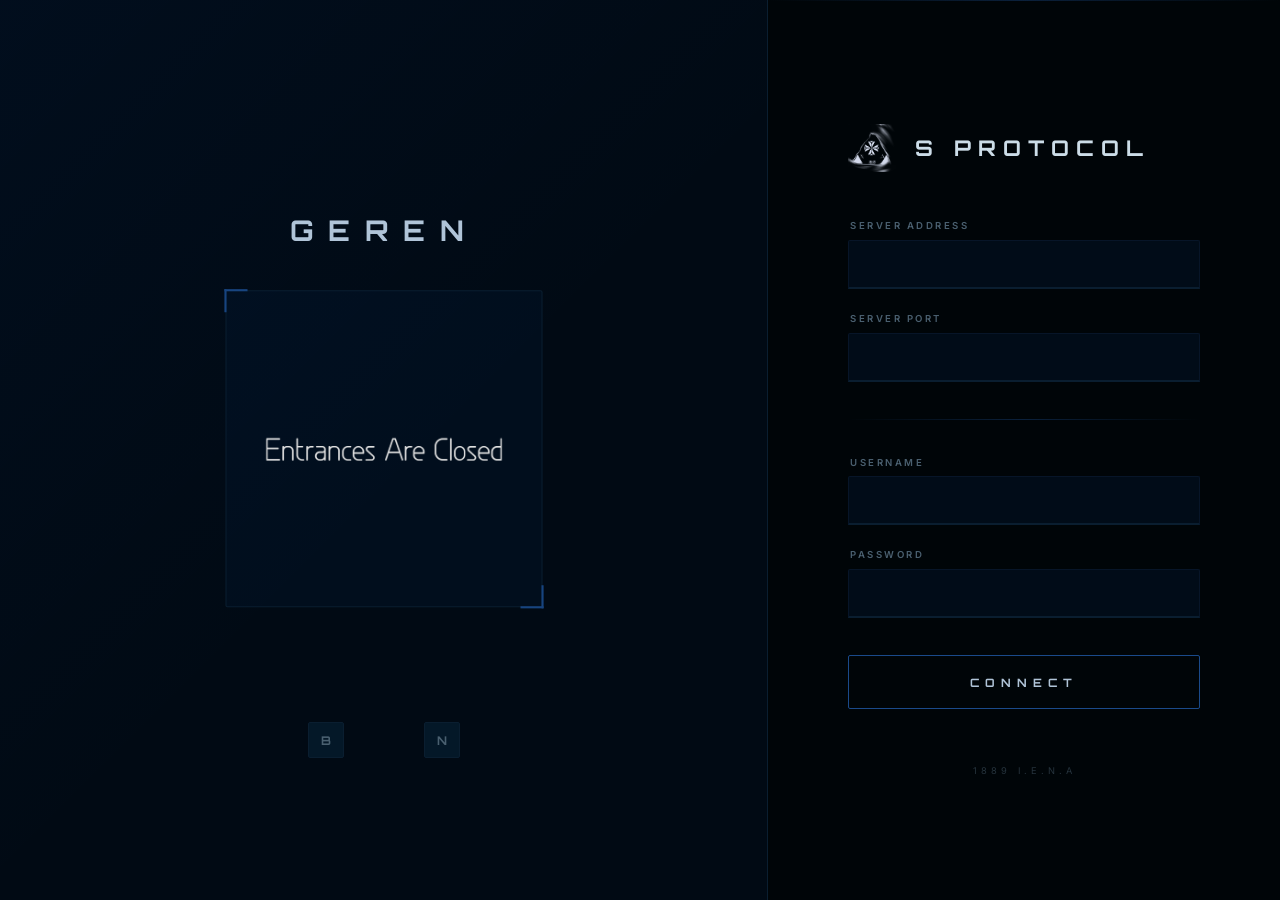
<file: docs/index.html>
<!-- v4.0.0 ✠ -->




<!DOCTYPE html>




<html lang="en">




<head>

    <meta charset="UTF-8">

    <meta name="viewport" content="width=device-width, initial-scale=1.0">

    <link rel="preconnect" href="https://fonts.googleapis.com">

    <link
        href="https://fonts.googleapis.com/css2?family=Orbitron:wght@400;700&family=Inter:wght@400;500;600&display=swap"
        rel="stylesheet">
    <link rel="icon" type="image/png" href="Assets/Symbols/Symbol_1.png">

    <title>1889 I.E.N.A SP Login</title>

    <link rel="stylesheet" href="Login_Style.css">

</head>




<body>

    <div class="Main_Wrapper">

        <section class="Service_Side">

            <div class="Carousel_Container">

                <div class="Card_Slider" id="CardSlider">


                    <div class="Service_Card Active" data-index="0">
                        <h2 class="Card_Title">GEREN</h2>
                        <div class="QR_Frame">
                            <img src="Assets/QR/Geren_QR.png" alt="GEREN QR" class="QR_Image">
                        </div>
                    </div>


                    <div class="Service_Card" data-index="1">
                        <h2 class="Card_Title">ERSIV</h2>
                        <div class="QR_Frame">
                            <img src="Assets/QR/Ersiv_QR.png" alt="ERSIV QR" class="QR_Image">
                        </div>
                    </div>


                    <div class="Service_Card" data-index="2">
                        <h2 class="Card_Title">YETZEN</h2>
                        <div class="QR_Frame">
                            <img src="Assets/QR/Yetzen_QR.png" alt="YETZEN QR" class="QR_Image">
                        </div>
                    </div>


                    <div class="Service_Card" data-index="3">
                        <h2 class="Card_Title">HIGH</h2>
                        <div class="QR_Frame">
                            <img src="Assets/QR/High_QR.png" alt="HIGH QR" class="QR_Image">
                        </div>
                    </div>

                </div>


                <div class="Slider_Controls">
                    <button class="Nav_Btn" id="PrevBtn">B</button>
                    <div class="Nav_Dots" id="NavDots"></div>
                    <button class="Nav_Btn" id="NextBtn">N</button>
                </div>

            </div>

        </section>


        <section class="Login_Side">

            <main class="Login_Container">


                <div class="Logo_Section">
                    <img src="Assets/Symbols/Symbol_1.png" alt="1889 Logo" class="Malta_Symbol">
                    <h1 class="Login_Title">S PROTOCOL</h1>
                </div>


                <form class="Login_Form" id="LoginForm">


                    <div class="Input_Group">
                        <label class="Input_Label">SERVER ADDRESS</label>
                        <input type="text" class="Login_Input" spellcheck="false" autocomplete="off" id="server_host">
                    </div>


                    <div class="Input_Group">
                        <label class="Input_Label">SERVER PORT</label>
                        <input type="text" class="Login_Input" spellcheck="false" autocomplete="off" id="server_port">
                    </div>


                    <div class="Separator"></div>


                    <div class="Input_Group">
                        <label class="Input_Label">USERNAME</label>
                        <input type="text" class="Login_Input" spellcheck="false" autocomplete="off" id="username">
                    </div>


                    <div class="Input_Group">
                        <label class="Input_Label">PASSWORD</label>
                        <input type="password" class="Login_Input" id="password">
                    </div>


                    <button type="submit" class="Login_Button">CONNECT</button>


                </form>


                <div class="Footer_Info">
                    1889 I.E.N.A
                </div>


            </main>

        </section>

    </div>


    <script src="Login_Script.js"></script>


</body>

</html>
</file>
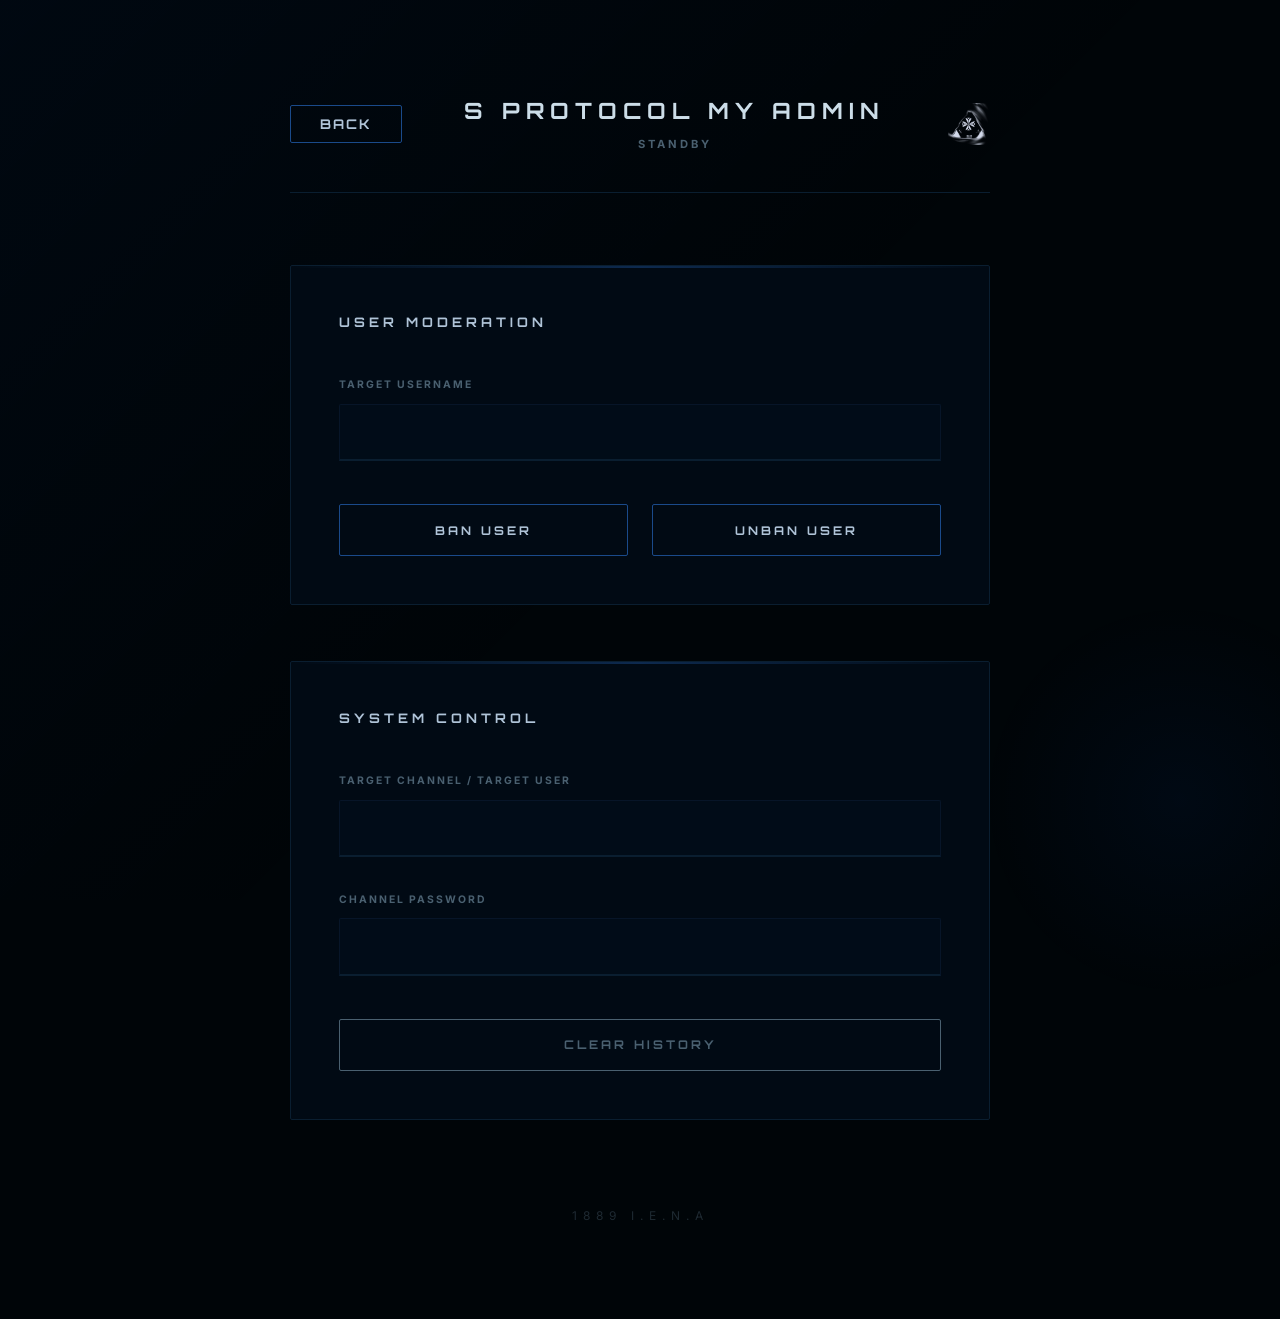
<file: docs/Web-Admin/Admin.html>
<!-- v4.0.0 ✠ -->




<!DOCTYPE html>




<html lang="en">




<head>

    <meta charset="UTF-8">

    <meta name="viewport" content="width=device-width, initial-scale=1.0">

    <link rel="preconnect" href="https://fonts.googleapis.com">
    <link href="https://fonts.googleapis.com/css2?family=Orbitron:wght@400;700&family=Inter:wght@400;500;600&display=swap" rel="stylesheet">

    <link rel="icon" type="image/png" href="../Assets/Symbols/Symbol_1.png">

    <title>1889 I.E.N.A SP Admin</title>

    <link rel="stylesheet" href="Admin_Style.css">

</head>




<body>

    <div class="Admin_Layout">


        <header class="Admin_Header">

            <button class="Back_Btn" onclick="location.href='../Web-Redirect/Redirect.html'">BACK</button>

            <div class="Header_Center" id="Header_Center_Block">
                <h2 class="Page_Title">S PROTOCOL MY ADMIN</h2>
                <span class="Admin_Count" id="Status_Display">STANDBY</span>
            </div>

            <img src="../Assets/Symbols/Symbol_1.png" alt="Logo" class="Admin_Logo">

        </header>


        <main class="Admin_Dossier" id="Admin_Dossier_Block">

            <section class="Admin_Entry">


                <div class="Entry_Label">USER MODERATION</div>


                <div class="Entry_Control">

                    <div class="Input_Block">
                        <label class="Control_Label">TARGET USERNAME</label>
                        <input type="text" id="Ban_Username" class="Admin_Input" spellcheck="false">
                    </div>

                    <div class="Action_Row">
                        <button class="Control_Btn ban" onclick="Action('Ban')">BAN USER</button>
                        <button class="Control_Btn unban" onclick="Action('UnBan')">UNBAN USER</button>
                    </div>

                </div>


            </section>


            <section class="Admin_Entry">


                <div class="Entry_Label">SYSTEM CONTROL</div>


                <div class="Entry_Control">


                    <div class="Input_Block">
                        <label class="Control_Label">TARGET CHANNEL / TARGET USER</label>
                        <input type="text" id="Clear_Target" class="Admin_Input" spellcheck="false">
                    </div>


                    <div class="Input_Block">
                        <label class="Control_Label">CHANNEL PASSWORD</label>
                        <input type="password" id="Clear_Password" class="Admin_Input" spellcheck="false">
                    </div>


                    <div class="Action_Row">
                        <button class="Control_Btn clear" onclick="Action('Clear')">CLEAR HISTORY</button>
                    </div>


                </div>


            </section>


        </main>


        <footer class="Admin_Footer" id="Admin_Footer_Block">
            1889 I.E.N.A
        </footer>


    </div>


    <script src="Admin_Script.js"></script>


</body>

</html>
</file>
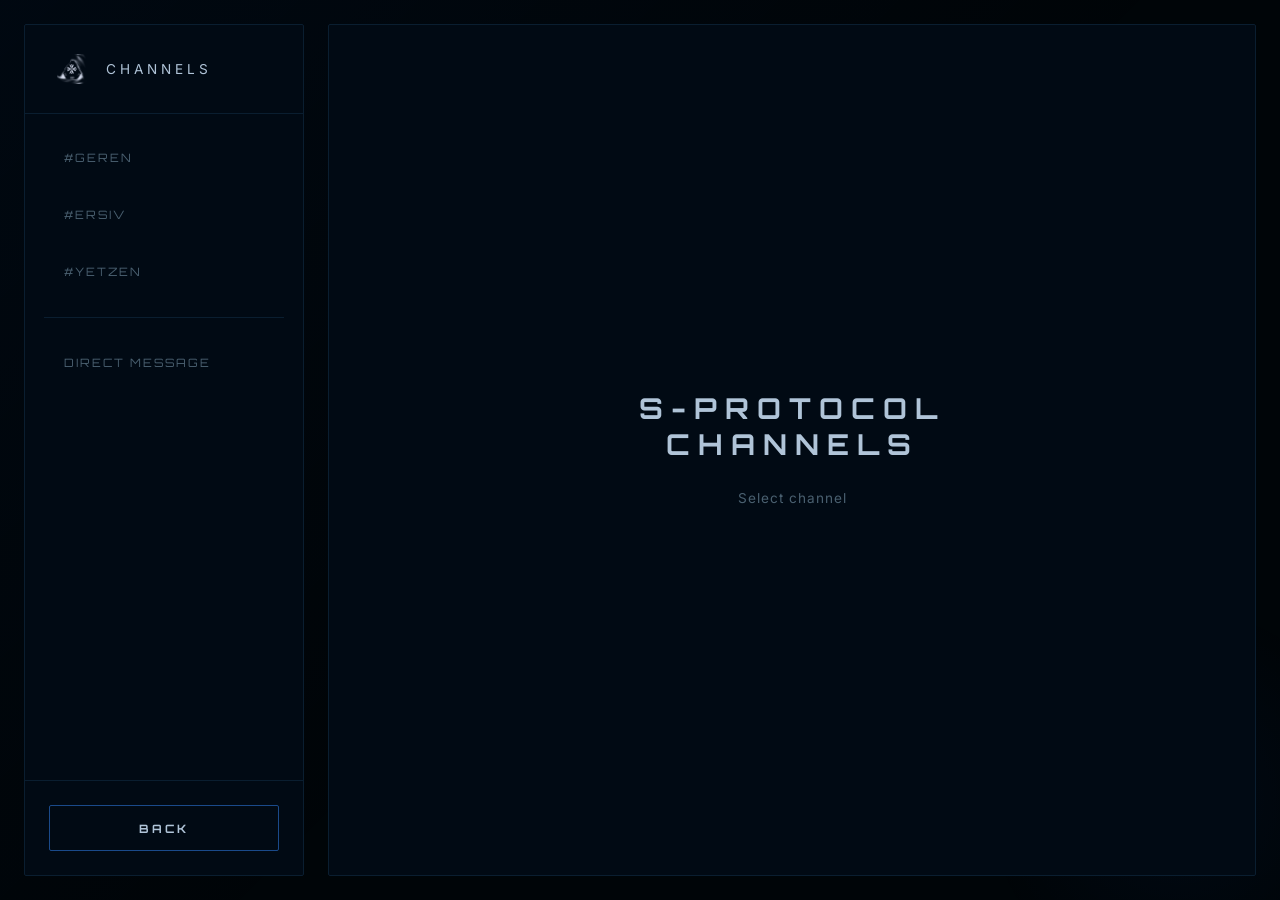
<file: docs/Web-Chat/Chat.html>
<!-- v4.0.0 ✠ -->




<!DOCTYPE html>




<html lang="en">




<head>

    <meta charset="UTF-8">

    <meta name="viewport" content="width=device-width, initial-scale=1.0">

    <link rel="preconnect" href="https://fonts.googleapis.com">
    <link href="https://fonts.googleapis.com/css2?family=Orbitron:wght@400;700&family=Inter:wght@400;500;600&display=swap" rel="stylesheet">

    <link rel="icon" type="image/png" href="../Assets/Symbols/Symbol_1.png">

    <title>1889 I.E.N.A SP Channels</title>

    <link rel="stylesheet" href="Chat_Style.css">

</head>




<body>


    <div class="Chat_App_Wrapper">

        <div class="Chat_Layout">

            <aside class="Sidebar">


                <div class="Sidebar_Header">
                    <img src="../Assets/Symbols/Symbol_1.png" alt="Logo" class="Mini_Logo">
                    <span>CHANNELS</span>
                </div>


                <nav class="Channel_List" id="Channel_List_Block">
                    <button class="Channel_Btn" onclick="Select_Target('#GEREN')">#GEREN</button>
                    <button class="Channel_Btn" onclick="Select_Target('#ERSIV')">#ERSIV</button>
                    <button class="Channel_Btn" onclick="Select_Target('#YETZEN')">#YETZEN</button>
                    <div class="Separator"></div>
                    <button class="Channel_Btn" onclick="Open_DM_Panel()">DIRECT MESSAGE</button>
                </nav>


                <div class="Sidebar_Footer">
                    <button class="Return_Btn" onclick="location.href='../Web-Redirect/Redirect.html'">BACK</button>
                </div>


            </aside>

            <main class="Chat_Window" id="Chat_Window_Block">


                <div id="Welcome_Stage" class="Stage_Panel">
                    <div class="Status_Display">
                        <h2 class="Status_Title">S-PROTOCOL CHANNELS</h2>
                        <p class="Status_Text">Select channel</p>
                    </div>
                </div>


                <div id="Auth_Panel" class="Stage_Panel Auth_Stage" style="display: none;">
                    <span class="Auth_Label">SECURITY VERIFICATION</span>
                    <p id="Auth_Channel_Name" class="Auth_Target">#CHANNEL</p>
                    <div class="Auth_Input_Field">
                        <input type="password" id="Channel_Password_Field" placeholder="PASSWORD" onkeydown="Handle_Auth_Key(event)">
                        <button class="Verify_Btn" onclick="Confirm_Password()">VERIFY</button>
                    </div>
                    <p class="Auth_Note">Unauthorized access is strictly traced and logged</p>
                </div>


                <div id="DM_Panel" class="Stage_Panel Auth_Stage" style="display: none;">
                    <span class="Auth_Label">DIRECT MESSAGE</span>
                    <p class="Auth_Target" style="font-size: 1rem; letter-spacing: 2px;">ENTER TARGET</p>
                    <div class="Auth_Input_Field">
                        <input type="text" id="DM_UID_Field" placeholder="@username" onkeydown="Handle_DM_Key(event)">
                        <button class="Verify_Btn" onclick="Confirm_DM()">CONNECT</button>
                    </div>
                    <button class="Cancel_Link" onclick="Cancel_To_Welcome()">CANCEL</button>
                </div>


                <header class="Chat_Header" id="Chat_Header" style="display: none;">
                    <div class="Target_Info">
                        <span class="Target_Prefix">TARGET</span>
                        <span id="Current_Target_Display"></span>
                        <span class="Status_Dot"></span>
                    </div>
                    <div class="Chat_Controls">
                        <button class="Control_Btn" id="Auto_Scroll_Btn" onclick="Toggle_Auto_Scroll()">AUTO SCROLL: ON</button>
                    </div>
                </header>


                <div class="Messages_Area" id="Messages_Area" style="display: none;"></div>


                <footer class="Input_Area" id="Input_Area" style="display: none;">
                    <form id="Message_Form" autocomplete="off">
                        <input type="text" id="Message_Input" placeholder="Enter message" spellcheck="false">
                        <button type="submit" class="Send_Btn">SEND</button>
                    </form>
                </footer>


            </main>


        </div>

        
    </div>


    <script src="Chat_Script.js"></script>


</body>

</html>
</file>
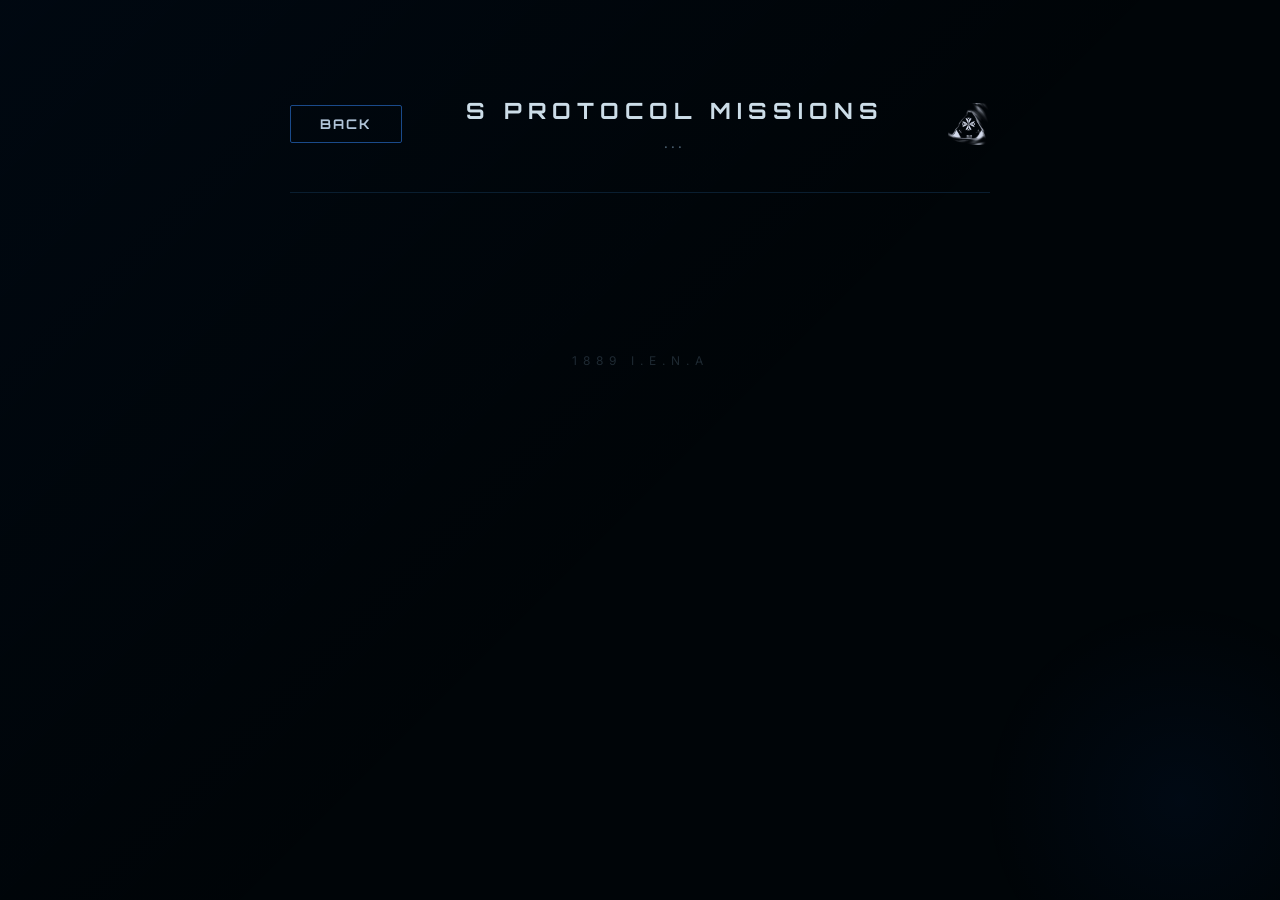
<file: docs/Web-Missions/Missions.html>
<!-- v4.0.0 ✠ -->




<!DOCTYPE html>




<html lang="en">




<head>

    <meta charset="UTF-8">

    <meta name="viewport" content="width=device-width, initial-scale=1.0">

    <link rel="preconnect" href="https://fonts.googleapis.com">
    <link href="https://fonts.googleapis.com/css2?family=Orbitron:wght@400;700&family=Inter:wght@400;500;600&display=swap" rel="stylesheet">

    <link rel="icon" type="image/png" href="../Assets/Symbols/Symbol_1.png">

    <title>1889 I.E.N.A SP Missions</title>

    <link rel="stylesheet" href="Missions_Style.css">

</head>




<body>

    <div class="Mission_Layout">


        <header class="Mission_Header">
            <button class="Back_Btn" onclick="location.href='../Web-Redirect/Redirect.html'">BACK</button>
            <div class="Header_Center" id="Header_Center_Block">
                <h2 class="Page_Title">S PROTOCOL MISSIONS</h2>
                <span class="Mission_Count" id="Count_Display">...</span>
            </div>
            <img src="../Assets/Symbols/Symbol_1.png" alt="Logo" class="Mission_Logo">
        </header>


        <main class="Mission_Dossier" id="Mission_Container">

        </main>


        <footer class="Mission_Footer" id="Mission_Footer">
            1889 I.E.N.A
        </footer>


    </div>


    <script src="Missions_Script.js"></script>


</body>

</html>
</file>
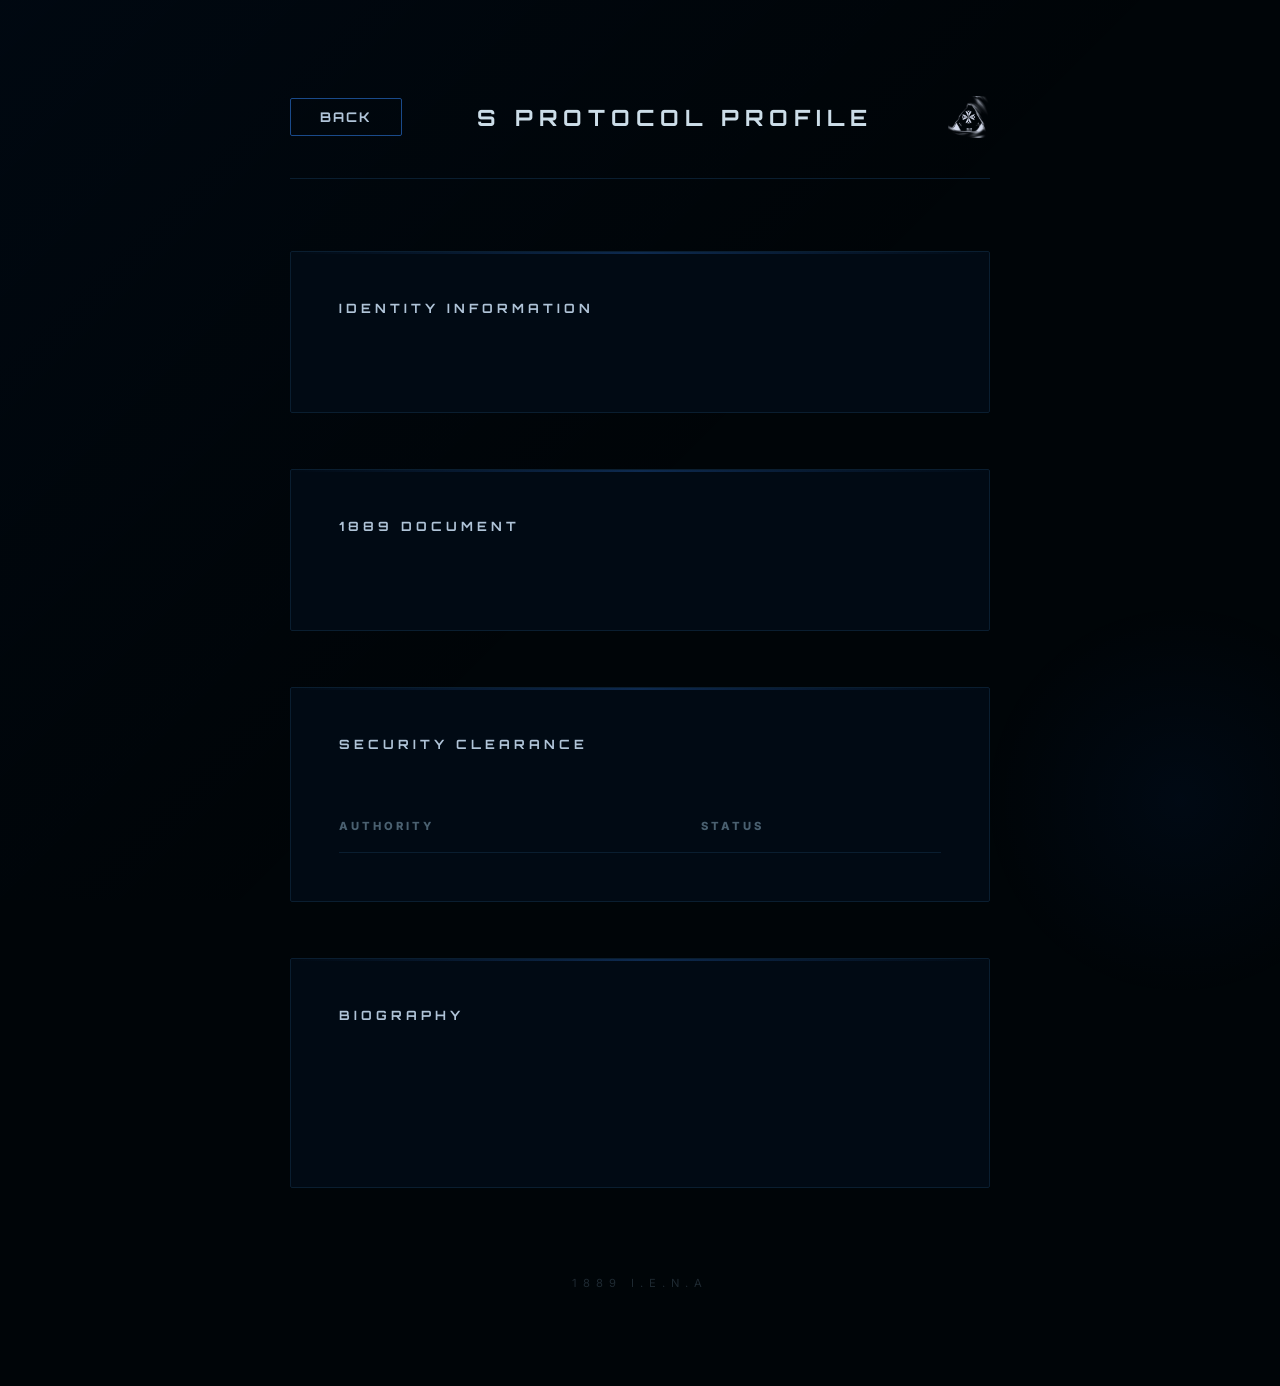
<file: docs/Web-Profile/Profile.html>
<!-- v4.0.0 ✠ -->




<!DOCTYPE html>




<html lang="en">




<head>

    <meta charset="UTF-8">

    <meta name="viewport" content="width=device-width, initial-scale=1.0">

    <link rel="preconnect" href="https://fonts.googleapis.com">
    <link href="https://fonts.googleapis.com/css2?family=Orbitron:wght@400;700&family=Inter:wght@400;500;600&display=swap" rel="stylesheet">

    <link rel="icon" type="image/png" href="../Assets/Symbols/Symbol_1.png">

    <title>1889 I.E.N.A SP My Profile</title>

    <link rel="stylesheet" href="Profile_Style.css">

</head>




<body>

    <div class="Profile_Layout">


        <header class="Profile_Header">
            <button class="Back_Btn" onclick="location.href='../Web-Redirect/Redirect.html'">BACK</button>
            <h2 class="Page_Title">S PROTOCOL PROFILE</h2>
            <img src="../Assets/Symbols/Symbol_1.png" alt="Logo" class="Profile_Logo">
        </header>


        <main class="Profile_Grid" id="Profile_Content">
            

            <section class="Info_Card">
                <div class="Card_Label">IDENTITY INFORMATION</div>
                <div class="Data_List" id="Normal_Data">
                </div>
            </section>


            <section class="Info_Card">
                <div class="Card_Label">1889 DOCUMENT</div>
                <div class="Data_List" id="Service_Data">
                </div>
            </section>


            <section class="Permissions_Card">
                <div class="Card_Label">SECURITY CLEARANCE</div>
                <table class="Permissions_Table">
                    <thead>
                        <tr>
                            <th>AUTHORITY</th>
                            <th>STATUS</th>
                        </tr>
                    </thead>
                    <tbody id="Permissions_Body">
                    </tbody>
                </table>
            </section>


            <section class="Bio_Card">
                <div class="Card_Label">BIOGRAPHY</div>
                <div class="Bio_Text" id="Bio_Content">
                </div>
            </section>


        </main>


        <footer class="Profile_Footer" id="Profile_Footer">
            1889 I.E.N.A
        </footer>

        
    </div>


    <script src="Profile_Script.js"></script>


</body>

</html>
</file>
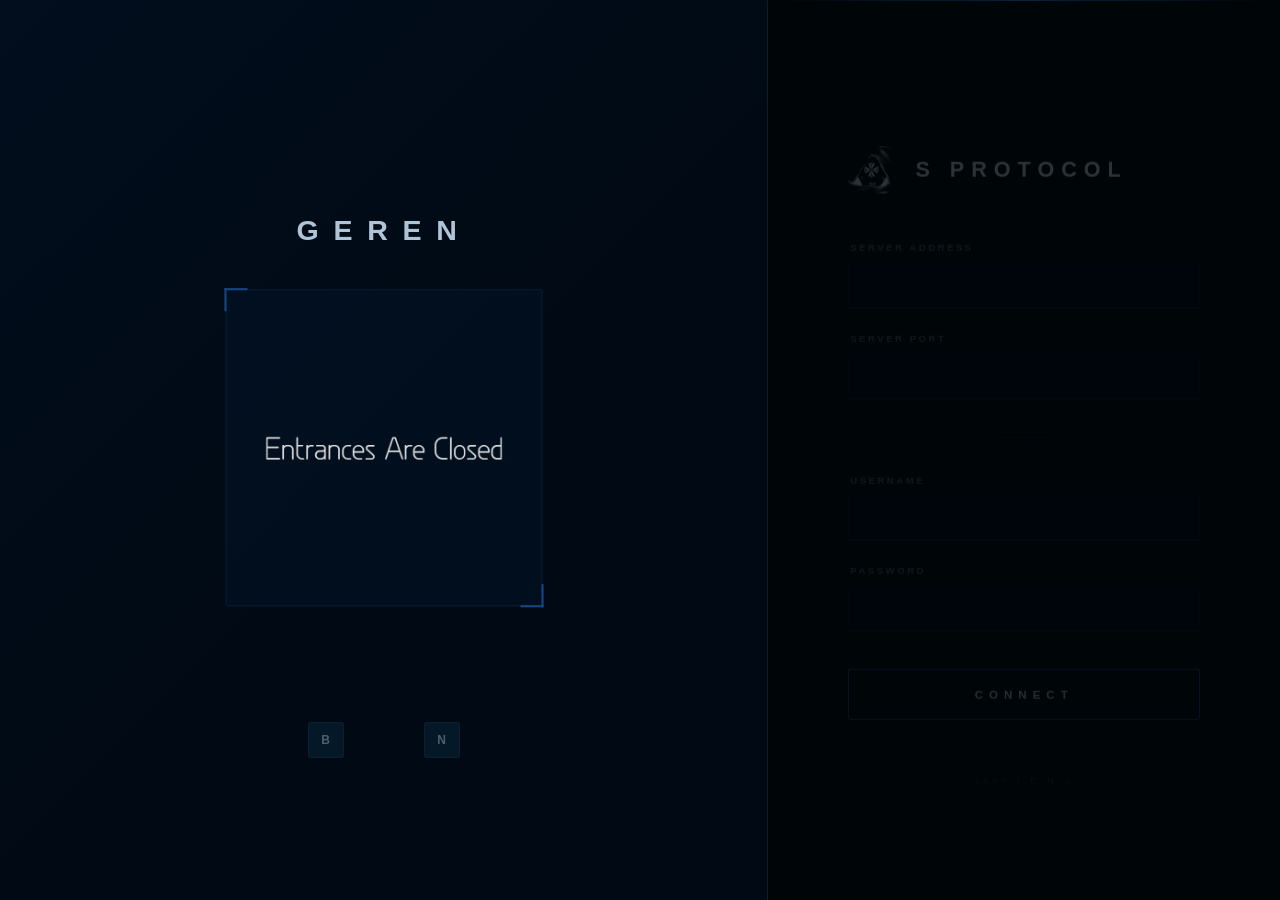
<file: docs/Web-Redirect/Redirect.html>
<!-- v4.0.0 ✠ -->




<!DOCTYPE html>




<html lang="en">




<head>

    <meta charset="UTF-8">

    <meta name="viewport" content="width=device-width, initial-scale=1.0">

    <link rel="preconnect" href="https://fonts.googleapis.com">
    <link href="https://fonts.googleapis.com/css2?family=Orbitron:wght@400;700&family=Inter:wght@400;500;600&display=swap" rel="stylesheet">

    <link rel="icon" type="image/png" href="../Assets/Symbols/Symbol_1.png">

    <title>1889 I.E.N.A SP Redirect</title>

    <link rel="stylesheet" href="Redirect_Style.css">

</head>




<body>

    <div class="App_Wrapper">

        <aside class="Sidebar">


            <div class="Sidebar_Top">
                <img src="../Assets/Symbols/Symbol_1.png" alt="1889 Logo" class="Sidebar_Logo">
                <h2 class="Sidebar_Title">S PROTOCOL</h2>
            </div>


            <nav class="Sidebar_Nav">


                <div class="Nav_Item Active" onclick="Navigate('Chat')">
                    <span class="Nav_Label">COMMUNICATION</span>
                </div>


                <div class="Nav_Item" onclick="Navigate('Missions')">
                    <span class="Nav_Label">MISSIONS</span>
                </div>


                <div class="Nav_Item" onclick="Navigate('Profile')">
                    <span class="Nav_Label">MY PROFILE</span>
                </div>


                <div class="Nav_Item" onclick="Navigate('Admin')">
                    <span class="Nav_Label">MY ADMIN</span>
                </div>


            </nav>

            <div class="Sidebar_Bottom">
                <button class="Logout_Btn" onclick="Logout()">DISCONNECT</button>
            </div>


        </aside>


        <main class="Main_Stage">


            <header class="Stage_Header">
                <span class="Protocol_Version">S PROTOCOL WEB v4.0.0</span>
            </header>


            <section class="Stage_Content">
                <div class="Welcome_Card">
                    <h1 class="Welcome_Title">INTERNATIONAL ELECTRONIC NETWORK ALLIANCE</h1>
                    <div class="Separator"></div>
                    <p class="Welcome_Text">Welcome back</p>
                </div>
            </section>

            
        </main>


    </div>


    <script src="Redirect_Script.js"></script>


</body>

</html>
</file>
<file: docs/Login_Style.css>
/* v4.0.0 ✠ */




* {
    margin: 0;
    padding: 0;
    box-sizing: border-box;
    font-family: 'Inter', sans-serif;
}




input,
button,
select,
textarea {
    font-family: inherit;
}




:Root {
    --Storm_Black: #000508;
    --Storm_Deep: #010a14;
    --Storm_Base: #021020;
    --Storm_Panel: #041828;
    --Storm_Steel: #062038;
    --Electric: #0a6aff;
    --Steel_Blue: #1a4a8a;
    --Chrome: #b0c4d8;
    --Border_Dark: #0a1e30;
    --Border_Line: #071528;
    --Text_White: #ccdde8;
    --Text_Gray: #4a6070;
    --Text_Dim: #1a2a38;
    --Input_Bg: #010c18;
}




Body {
    background-color: var(--Storm_Black);
    color: var(--Text_White);
    height: 100vh;
    height: 100dvh;
    overflow: hidden;
}




.Main_Wrapper {
    display: flex;
    width: 100%;
    height: 100%;
}




.Service_Side {
    flex: 1.2;
    display: flex;
    align-items: center;
    justify-content: center;
    background-color: var(--Storm_Deep);
    border-right: 1px solid var(--Border_Dark);
    position: relative;
    overflow: hidden;
}




.Service_Side::before {
    content: '';
    position: absolute;
    inset: 0;
    background: linear-gradient(135deg, rgba(10, 106, 255, 0.04) 0%, transparent 55%);
    pointer-events: none;
}




.Carousel_Container {
    width: 100%;
    max-width: 560px;
    text-align: center;
    padding: 0 2rem;
    overflow: hidden;
}




.Card_Slider {
    position: relative;
    height: 540px;
    padding: 60px 0;
    display: flex;
    align-items: center;
    justify-content: flex-start;
    transition: transform 0.6s cubic-bezier(0.23, 1, 0.32, 1);
    transform: translateX(calc(-100% * var(--current-index, 0)));
}




.Service_Card {
    flex: 0 0 100%;
    transition: all 0.55s cubic-bezier(0.23, 1, 0.32, 1);
    width: 100%;
}




.Service_Card.Active {
    transform: scale(1.05);
    z-index: 5;
}




.Card_Title {
    font-family: 'Orbitron', sans-serif;
    letter-spacing: 14px;
    margin-bottom: 2.5rem;
    color: var(--Chrome);
    font-size: 1.7rem;
    font-weight: 700;
}




.QR_Frame {
    display: inline-block;
    position: relative;
    padding: 10px;
    background: rgba(10, 106, 255, 0.04);
    border-radius: 2px;
    border: 1px solid var(--Border_Dark);
}




.QR_Frame::before,
.QR_Frame::after {
    content: '';
    position: absolute;
    width: 20px;
    height: 20px;
    border-color: var(--Steel_Blue);
    border-style: solid;
    opacity: 0.9;
}




.QR_Frame::before {
    top: -2px;
    left: -2px;
    border-width: 2px 0 0 2px;
}




.QR_Frame::after {
    bottom: -2px;
    right: -2px;
    border-width: 0 2px 2px 0;
}




.QR_Image {
    width: 280px;
    height: auto;
    display: block;
    border-radius: 2px;
    filter: brightness(0.88) saturate(0.7);
}




.Slider_Controls {
    margin-top: 2.5rem;
    display: flex;
    align-items: center;
    justify-content: center;
    gap: 2.5rem;
}




.Nav_Btn {
    background: var(--Storm_Panel);
    border: 1px solid var(--Border_Dark);
    color: var(--Text_Gray);
    width: 36px;
    height: 36px;
    border-radius: 2px;
    display: flex;
    align-items: center;
    justify-content: center;
    cursor: pointer;
    font-weight: 700;
    font-size: 0.75rem;
    letter-spacing: 0;
    transition: color 0.2s ease, border-color 0.2s ease, background-color 0.2s ease;
    font-family: 'Orbitron', sans-serif;
}




.Nav_Btn:hover {
    color: var(--Chrome);
    background-color: var(--Storm_Steel);
    border-color: var(--Steel_Blue);
}




.Login_Side {
    flex: 0.8;
    display: flex;
    align-items: center;
    justify-content: center;
    background-color: var(--Storm_Black);
    position: relative;
    overflow: hidden;
}




.Login_Side::before {
    content: '';
    position: absolute;
    top: 0;
    left: 0;
    right: 0;
    height: 1px;
    background: linear-gradient(to right, transparent, var(--Steel_Blue), transparent);
    opacity: 0.4;
}




.Login_Container {
    padding: 0 4rem;
    width: 100%;
    max-width: 480px;
    display: flex;
    flex-direction: column;
    animation: Fade_In 0.9s cubic-bezier(0.16, 1, 0.3, 1);
}




.Logo_Section {
    margin-bottom: 3rem;
    display: flex;
    align-items: center;
    gap: 1.2rem;
}




.Malta_Symbol {
    width: 48px;
    height: 48px;
    filter: brightness(0.8) sepia(0.3) hue-rotate(185deg);
    flex-shrink: 0;
    transition: transform 0.5s ease;
}




.Malta_Symbol:hover {
    transform: rotate(12deg) scale(1.05);
}




.Login_Title {
    font-family: 'Orbitron', sans-serif;
    letter-spacing: 7px;
    font-size: 1.35rem;
    color: var(--Text_White);
    font-weight: 700;
    line-height: 1;
}




.Login_Form {
    width: 100%;
    display: flex;
    flex-direction: column;
    gap: 1.5rem;
}




.Input_Group {
    display: flex;
    flex-direction: column;
    gap: 0.55rem;
}




.Input_Label {
    font-size: 0.6rem;
    font-weight: 600;
    color: var(--Text_Gray);
    letter-spacing: 2.5px;
    text-transform: uppercase;
    margin-left: 2px;
    transition: color 0.2s ease;
}




.Input_Group:focus-within .Input_Label {
    color: var(--Chrome);
}




.Login_Input {
    background-color: var(--Input_Bg);
    border: 1px solid var(--Border_Line);
    border-bottom: 2px solid var(--Border_Dark);
    border-radius: 2px 2px 0 0;
    padding: 0.88rem 1rem;
    color: var(--Text_White);
    font-size: 0.92rem;
    outline: none;
    transition: border-color 0.2s ease, background-color 0.2s ease;
    caret-color: var(--Electric);
    letter-spacing: 0.4px;
}




.Login_Input:focus {
    border-color: var(--Border_Dark);
    border-bottom-color: var(--Steel_Blue);
    background-color: rgba(1, 12, 24, 0.98);
}




.Login_Input::placeholder {
    color: var(--Text_Dim);
}




.Separator {
    height: 1px;
    background: linear-gradient(to right, transparent, var(--Steel_Blue), transparent);
    margin: 0.8rem 0;
    width: 100%;
    opacity: 0.4;
}




.Login_Button {
    background-color: transparent;
    color: var(--Chrome);
    border: 1px solid var(--Steel_Blue);
    border-radius: 2px;
    padding: 1.15rem;
    font-weight: 700;
    font-size: 0.72rem;
    letter-spacing: 6px;
    cursor: pointer;
    margin-top: 0.8rem;
    transition: background-color 0.2s ease, color 0.2s ease, border-color 0.2s ease;
    font-family: 'Orbitron', sans-serif;
}




.Login_Button:hover {
    background-color: var(--Steel_Blue);
    color: var(--Text_White);
    border-color: var(--Electric);
}




.Footer_Info {
    margin-top: 3.5rem;
    font-size: 0.58rem;
    color: var(--Text_Gray);
    letter-spacing: 4px;
    text-transform: uppercase;
    text-align: center;
    opacity: 0.5;
}




@keyframes Fade_In {

    from {
        opacity: 0;
        transform: translateY(20px);
    }

    to {
        opacity: 1;
        transform: translateY(0);
    }

}




@media (max-width: 900px) {

    body {
        height: auto;
        min-height: 100dvh;
        overflow-y: auto;
        overflow-x: hidden;
    }

    .Main_Wrapper {
        flex-direction: column-reverse;
        height: auto;
        min-height: 100dvh;
    }

    .Service_Side {
        flex: none;
        border-right: none;
        border-top: 1px solid var(--Border_Dark);
        padding: 3rem 1rem 2.5rem;
    }

    .Carousel_Container {
        max-width: 100%;
        padding: 0 1rem;
    }

    .Card_Slider {
        height: 380px;
        padding: 40px 0;
    }

    .Card_Title {
        font-size: 1.2rem;
        letter-spacing: 9px;
        margin-bottom: 1.5rem;
    }

    .QR_Image {
        width: 155px;
    }

    .Slider_Controls {
        margin-top: 1.5rem;
        gap: 2rem;
    }

    .Login_Side {
        flex: none;
        padding: 4rem 0 3rem;
    }

    .Login_Container {
        padding: 0 2rem;
        max-width: 100%;
    }

    .Logo_Section {
        margin-bottom: 2rem;
    }

    .Login_Title {
        font-size: 1.1rem;
        letter-spacing: 4px;
    }

    .Footer_Info {
        margin-top: 2rem;
    }

}
</file>
<file: docs/Web-Admin/Admin_Style.css>
/* v4.0.0 ✠ */




* {
    margin: 0;
    padding: 0;
    box-sizing: border-box;
    font-family: 'Inter', sans-serif;
}




input, button, select, textarea {
    font-family: inherit;
}




:Root {
    --Storm_Black: #000508;
    --Storm_Deep: #010a14;
    --Storm_Base: #021020;
    --Storm_Panel: #041828;
    --Storm_Steel: #062038;
    --Electric: #0a6aff;
    --Steel_Blue: #1a4a8a;
    --Chrome: #b0c4d8;
    --Border_Dark: #0a1e30;
    --Border_Line: #071528;
    --Text_White: #ccdde8;
    --Text_Gray: #4a6070;
    --Text_Dim: #1a2a38;
    --Input_Bg: #010c18;
}




Body {
    background-color: var(--Storm_Black);
    color: var(--Text_White);
    min-height: 100vh;
    min-height: 100dvh;
    display: flex;
    justify-content: center;
    padding: 6rem 2rem;
    overflow-y: auto;
    position: relative;
}




Body::before {
    content: '';
    position: fixed;
    inset: 0;
    background: linear-gradient(135deg, rgba(10, 106, 255, 0.04) 0%, transparent 55%);
    pointer-events: none;
    z-index: -1;
}




Body::after {
    content: '';
    position: fixed;
    bottom: -100px;
    right: -100px;
    width: 400px;
    height: 400px;
    background: radial-gradient(circle, rgba(10, 106, 255, 0.05) 0%, transparent 70%);
    border-radius: 50%;
    pointer-events: none;
    z-index: -1;
}




.Admin_Layout {
    width: 100%;
    max-width: 700px;
    display: flex;
    flex-direction: column;
    gap: 4.5rem;
    position: relative;
    z-index: 10;
}




.Admin_Header {
    display: flex;
    justify-content: space-between;
    align-items: center;
    padding-bottom: 2.5rem;
    border-bottom: 1px solid var(--Border_Dark);
    animation: Fade_In 0.8s ease-out;
}




.Back_Btn {
    background: transparent;
    border: 1px solid var(--Steel_Blue);
    color: var(--Chrome);
    padding: 0.6rem 1.8rem;
    border-radius: 2px;
    font-weight: 700;
    font-family: 'Orbitron', sans-serif;
    letter-spacing: 2px;
    cursor: pointer;
    transition: all 0.2s ease;
}




.Back_Btn:hover {
    background: var(--Steel_Blue);
    color: var(--Text_White);
    border-color: var(--Electric);
}




.Header_Center {
    text-align: center;
}




.Page_Title {
    font-family: 'Orbitron', sans-serif;
    letter-spacing: 6px;
    font-size: 1.4rem;
    color: var(--Text_White);
    font-weight: 700;
    margin-bottom: 0.5rem;
}




.Admin_Count {
    font-size: 0.7rem;
    font-weight: 700;
    color: var(--Text_Gray);
    letter-spacing: 3px;
    text-transform: uppercase;
}




.Admin_Logo {
    width: 42px;
    filter: brightness(0.8) sepia(0.3) hue-rotate(185deg);
}




.Admin_Dossier {
    display: flex;
    flex-direction: column;
    gap: 3.5rem;
    animation: Fade_In 1s ease-out 0.2s backwards;
}




.Admin_Entry {
    background-color: var(--Storm_Deep);
    border: 1px solid var(--Border_Dark);
    padding: 3rem;
    border-radius: 2px;
    position: relative;
    overflow: hidden;
}




.Admin_Entry::before {
    content: '';
    position: absolute;
    top: 0;
    left: 0;
    width: 100%;
    height: 2px;
    background: linear-gradient(90deg, transparent, var(--Steel_Blue), transparent);
    opacity: 0.5;
}




.Entry_Label {
    font-family: 'Orbitron', sans-serif;
    color: var(--Chrome);
    font-size: 0.82rem;
    letter-spacing: 4px;
    margin-bottom: 3rem;
    font-weight: 700;
    text-transform: uppercase;
}




.Entry_Control {
    display: flex;
    flex-direction: column;
    gap: 2.2rem;
}




.Input_Block {
    display: flex;
    flex-direction: column;
    gap: 0.8rem;
}




.Control_Label {
    font-size: 0.65rem;
    font-weight: 700;
    color: var(--Text_Gray);
    letter-spacing: 2px;
    text-transform: uppercase;
}




.Admin_Input {
    background-color: var(--Input_Bg);
    border: 1px solid var(--Border_Line);
    border-bottom: 2px solid var(--Border_Dark);
    border-radius: 2px 2px 0 0;
    padding: 1.1rem;
    color: var(--Text_White);
    outline: none;
    font-size: 0.95rem;
    transition: all 0.2s ease;
    caret-color: var(--Electric);
}




.Admin_Input:focus {
    border-color: var(--Border_Dark);
    border-bottom-color: var(--Steel_Blue);
    background-color: rgba(1, 12, 24, 0.98);
}




.Action_Row {
    display: flex;
    gap: 1.5rem;
    margin-top: 0.5rem;
}




.Control_Btn {
    flex: 1;
    background: transparent;
    border: 1px solid var(--Steel_Blue);
    color: var(--Chrome);
    padding: 1.1rem;
    font-weight: 700;
    font-family: 'Orbitron', sans-serif;
    font-size: 0.75rem;
    letter-spacing: 3px;
    cursor: pointer;
    border-radius: 2px;
    transition: all 0.2s ease;
}




.Control_Btn:hover {
    background-color: var(--Steel_Blue);
    color: var(--Text_White);
    border-color: var(--Electric);
}




.Control_Btn.clear {
    border-color: var(--Text_Gray);
    color: var(--Text_Gray);
}




.Control_Btn.clear:hover {
    background-color: var(--Text_Gray);
    color: var(--Storm_Black);
    border-color: var(--Text_Gray);
}




.Admin_Footer {
    text-align: center;
    margin-top: 1rem;
    opacity: 0.4;
    font-size: 0.75rem;
    letter-spacing: 6px;
    color: var(--Text_Gray);
    text-transform: uppercase;
}




@keyframes Fade_In {
    from { opacity: 0; }
    to { opacity: 1; }
}




@media (max-width: 900px) {

    Body {
        padding: 4rem 1.5rem;
    }

    .Admin_Header {
        flex-direction: column;
        gap: 2rem;
        text-align: center;
        padding-bottom: 3rem;
        border-bottom: none;
    }

    .Admin_Header::after {
        content: '';
        width: 100px;
        height: 1px;
        background: var(--Steel_Blue);
        opacity: 0.5;
    }

    .Back_Btn {
        width: 100%;
        order: 3;
    }

    .Header_Center {
        order: 1;
    }

    .Admin_Logo {
        order: 2;
    }

    .Admin_Entry {
        padding: 2.5rem 1.5rem;
    }

    .Action_Row {
        flex-direction: column;
    }

}
</file>
<file: docs/Web-Chat/Chat_Style.css>
/* v4.0.0 ✠ */




* {
    margin: 0;
    padding: 0;
    box-sizing: border-box;
    font-family: 'Inter', sans-serif;
}




input, button, select, textarea {
    font-family: inherit;
}




:Root {
    --Storm_Black: #000508;
    --Storm_Deep: #010a14;
    --Storm_Base: #021020;
    --Storm_Panel: #041828;
    --Storm_Steel: #062038;
    --Electric: #0a6aff;
    --Steel_Blue: #1a4a8a;
    --Chrome: #b0c4d8;
    --Border_Dark: #0a1e30;
    --Border_Line: #071528;
    --Text_White: #ccdde8;
    --Text_Gray: #4a6070;
    --Text_Dim: #1a2a38;
    --Input_Bg: #010c18;
}




Body {
    background-color: var(--Storm_Black);
    color: var(--Text_White);
    height: 100vh;
    height: 100dvh;
    overflow: hidden;
    position: relative;
    display: flex;
    justify-content: center;
    align-items: center;
}




Body::before {
    content: '';
    position: fixed;
    inset: 0;
    background: linear-gradient(135deg, rgba(10, 106, 255, 0.04) 0%, transparent 55%);
    pointer-events: none;
    z-index: -1;
}




Body::after {
    content: '';
    position: fixed;
    bottom: -100px;
    right: -100px;
    width: 400px;
    height: 400px;
    background: radial-gradient(circle, rgba(10, 106, 255, 0.05) 0%, transparent 70%);
    border-radius: 50%;
    pointer-events: none;
    z-index: -1;
}




.Chat_App_Wrapper {
    width: 100%;
    height: 100%;
    max-width: 1600px;
    padding: 1.5rem;
    display: flex;
    position: relative;
    z-index: 10;
}




.Chat_Layout {
    display: flex;
    width: 100%;
    height: 100%;
    gap: 1.5rem;
}




.Sidebar {
    width: 280px;
    background-color: var(--Storm_Deep);
    border: 1px solid var(--Border_Dark);
    border-radius: 2px;
    display: flex;
    flex-direction: column;
    flex-shrink: 0;
}




.Sidebar_Header {
    padding: 1.8rem 2rem;
    display: flex;
    align-items: center;
    gap: 1.2rem;
    font-family: 'Orbitron', sans-serif;
    letter-spacing: 4px;
    font-size: 0.85rem;
    color: var(--Chrome);
    border-bottom: 1px solid var(--Border_Dark);
}




.Mini_Logo {
    width: 30px;
    filter: brightness(0.8) sepia(0.3) hue-rotate(185deg);
}




.Channel_List {
    flex: 1;
    padding: 1.2rem;
    display: flex;
    flex-direction: column;
    gap: 0.5rem;
    overflow-y: auto;
}




.Channel_Btn {
    background: transparent;
    border: 1px solid transparent;
    color: var(--Text_Gray);
    padding: 1rem 1.2rem;
    text-align: left;
    border-radius: 2px;
    cursor: pointer;
    font-family: 'Orbitron', sans-serif;
    letter-spacing: 2px;
    font-size: 0.72rem;
    transition: all 0.2s ease;
    text-transform: uppercase;
    width: 100%;
}




.Channel_Btn:hover {
    color: var(--Text_White);
    background: rgba(10, 106, 255, 0.05);
}




.Channel_Btn.active {
    color: var(--Chrome);
    background: var(--Storm_Panel);
    border-color: var(--Steel_Blue);
}




.Separator {
    height: 1px;
    background: var(--Border_Dark);
    margin: 0.8rem 0;
}




.Sidebar_Footer {
    padding: 1.5rem;
    border-top: 1px solid var(--Border_Dark);
}




.Return_Btn {
    width: 100%;
    background: transparent;
    border: 1px solid var(--Steel_Blue);
    color: var(--Chrome);
    padding: 0.9rem;
    border-radius: 2px;
    font-weight: 700;
    font-family: 'Orbitron', sans-serif;
    letter-spacing: 3px;
    font-size: 0.72rem;
    cursor: pointer;
    transition: all 0.2s ease;
}




.Return_Btn:hover {
    background: var(--Steel_Blue);
    color: var(--Text_White);
    border-color: var(--Electric);
}




.Chat_Window {
    flex: 1;
    display: flex;
    flex-direction: column;
    background-color: var(--Storm_Deep);
    border: 1px solid var(--Border_Dark);
    border-radius: 2px;
    position: relative;
    overflow: hidden;
    min-width: 0;
}




.Stage_Panel {
    flex: 1;
    display: flex;
    flex-direction: column;
    align-items: center;
    justify-content: center;
    animation: Fade_In 0.6s ease-out;
}




@keyframes Fade_In {
    from { opacity: 0; }
    to { opacity: 1; }
}




.Status_Display {
    text-align: center;
    max-width: 400px;
}




.Status_Title {
    font-family: 'Orbitron', sans-serif;
    font-size: 1.8rem;
    letter-spacing: 8px;
    color: var(--Chrome);
    margin-bottom: 1.5rem;
}




.Status_Text {
    color: var(--Text_Gray);
    font-size: 0.85rem;
    line-height: 1.8;
    letter-spacing: 1px;
}




.Auth_Stage {
    gap: 0;
    padding: 3rem;
    text-align: center;
}




.Auth_Label {
    font-family: 'Orbitron', sans-serif;
    font-size: 0.75rem;
    letter-spacing: 5px;
    color: var(--Chrome);
    display: block;
    margin-bottom: 2rem;
}




.Auth_Target {
    font-family: 'Orbitron', sans-serif;
    font-size: 2.2rem;
    letter-spacing: 5px;
    color: var(--Text_White);
    margin-bottom: 3rem;
}




.Auth_Input_Field {
    display: flex;
    flex-direction: column;
    gap: 1.2rem;
    width: 100%;
    max-width: 420px;
}




.Auth_Input_Field input {
    background-color: var(--Input_Bg);
    border: 1px solid var(--Border_Line);
    border-bottom: 2px solid var(--Border_Dark);
    padding: 1.2rem 1.5rem;
    color: var(--Text_White);
    text-align: center;
    font-size: 1.1rem;
    letter-spacing: 4px;
    border-radius: 2px 2px 0 0;
    outline: none;
    transition: all 0.2s ease;
    caret-color: var(--Electric);
}




.Auth_Input_Field input:focus {
    border-bottom-color: var(--Steel_Blue);
    background-color: rgba(1, 12, 24, 0.98);
}




.Verify_Btn {
    background: transparent;
    border: 1px solid var(--Steel_Blue);
    color: var(--Chrome);
    padding: 1.2rem;
    border-radius: 2px;
    font-family: 'Orbitron', sans-serif;
    font-weight: 700;
    letter-spacing: 4px;
    font-size: 0.75rem;
    cursor: pointer;
    transition: all 0.2s ease;
}




.Verify_Btn:hover {
    background-color: var(--Steel_Blue);
    color: var(--Text_White);
    border-color: var(--Electric);
}




.Auth_Note {
    margin-top: 2.5rem;
    font-size: 0.65rem;
    color: var(--Text_Gray);
    opacity: 0.4;
    letter-spacing: 1.5px;
    text-transform: uppercase;
}




.Cancel_Link {
    margin-top: 2rem;
    background: transparent;
    border: none;
    color: var(--Text_Gray);
    font-family: 'Orbitron', sans-serif;
    font-size: 0.65rem;
    letter-spacing: 3px;
    cursor: pointer;
    transition: color 0.2s ease;
}




.Cancel_Link:hover {
    color: var(--Text_White);
}




.Chat_Header {
    padding: 1.8rem 2rem;
    border-bottom: 1px solid var(--Border_Dark);
    display: flex;
    justify-content: space-between;
    align-items: center;
    background: rgba(0, 0, 0, 0.2);
    flex-shrink: 0;
}




.Target_Info {
    display: flex;
    align-items: center;
    gap: 1.2rem;
}




.Target_Prefix {
    color: var(--Text_Gray);
    font-size: 0.7rem;
    font-weight: 800;
    letter-spacing: 3px;
    text-transform: uppercase;
}




#Current_Target_Display {
    font-family: 'Orbitron', sans-serif;
    font-size: 1.2rem;
    letter-spacing: 3px;
    color: var(--Text_White);
}




.Status_Dot {
    width: 9px;
    height: 9px;
    background: #00ff00;
    border-radius: 50%;
    box-shadow: 0 0 12px #00ff00;
    flex-shrink: 0;
}




.Chat_Controls {
    display: flex;
    gap: 0.8rem;
    align-items: center;
}




.Control_Btn {
    background: transparent;
    border: 1px solid var(--Steel_Blue);
    color: var(--Chrome);
    padding: 0.55rem 1rem;
    border-radius: 2px;
    font-size: 0.65rem;
    font-weight: 700;
    letter-spacing: 1.5px;
    cursor: pointer;
    transition: all 0.2s ease;
    white-space: nowrap;
    font-family: 'Orbitron', sans-serif;
}




.Control_Btn:hover {
    background-color: var(--Steel_Blue);
    color: var(--Text_White);
    border-color: var(--Electric);
}




.Messages_Area {
    flex: 1;
    padding: 2rem 2.5rem;
    overflow-y: auto;
    display: flex;
    flex-direction: column;
    gap: 1.6rem;
}




.Messages_Area::-webkit-scrollbar {
    width: 5px;
}




.Messages_Area::-webkit-scrollbar-thumb {
    background: var(--Steel_Blue);
    border-radius: 10px;
}




.Message_Unit {
    animation: Fade_In_Up 0.4s cubic-bezier(0.16, 1, 0.3, 1);
}




@keyframes Fade_In_Up {
    from { opacity: 0; transform: translateY(12px); }
    to { opacity: 1; transform: translateY(0); }
}




.Msg_Header {
    display: flex;
    align-items: center;
    gap: 1rem;
    margin-bottom: 0.4rem;
}




.Msg_Time {
    color: var(--Text_Gray);
    font-size: 0.68rem;
    letter-spacing: 1px;
}




.Msg_Sender {
    color: var(--Electric);
    font-weight: 800;
    font-size: 0.8rem;
    letter-spacing: 2px;
    font-family: 'Orbitron', sans-serif;
}




.Msg_Content {
    font-size: 0.95rem;
    line-height: 1.6;
    color: var(--Text_White);
    white-space: pre-wrap;
    opacity: 0.9;
}




.Input_Area {
    padding: 1.5rem 2rem;
    border-top: 1px solid var(--Border_Dark);
    background: rgba(0, 0, 0, 0.3);
    flex-shrink: 0;
}




#Message_Form {
    display: flex;
    gap: 1rem;
}




#Message_Input {
    flex: 1;
    background-color: var(--Input_Bg);
    border: 1px solid var(--Border_Line);
    border-bottom: 2px solid var(--Border_Dark);
    padding: 1rem 1.5rem;
    border-radius: 2px 2px 0 0;
    color: var(--Text_White);
    outline: none;
    font-size: 0.95rem;
    transition: all 0.2s ease;
    caret-color: var(--Electric);
    min-width: 0;
}




#Message_Input:focus {
    border-bottom-color: var(--Steel_Blue);
    background-color: rgba(1, 12, 24, 0.98);
}




.Send_Btn {
    background: transparent;
    border: 1px solid var(--Steel_Blue);
    color: var(--Chrome);
    padding: 0 2rem;
    border-radius: 2px;
    font-family: 'Orbitron', sans-serif;
    font-weight: 700;
    font-size: 0.75rem;
    letter-spacing: 3px;
    cursor: pointer;
    transition: all 0.2s ease;
    white-space: nowrap;
    flex-shrink: 0;
}




.Send_Btn:hover {
    background-color: var(--Steel_Blue);
    color: var(--Text_White);
    border-color: var(--Electric);
}




@media (max-width: 900px) {

    Body {
        height: auto;
        min-height: 100dvh;
        overflow-y: auto;
        align-items: flex-start;
    }

    .Chat_App_Wrapper {
        padding: 1rem;
        height: auto;
        min-height: 100dvh;
    }

    .Chat_Layout {
        flex-direction: column;
        height: auto;
        gap: 1rem;
    }

    .Sidebar {
        width: 100%;
        height: auto;
    }

    .Sidebar_Header {
        padding: 1.2rem 1.5rem;
    }

    .Channel_List {
        display: grid;
        grid-template-columns: 1fr 1fr;
        padding: 1rem;
        gap: 0.5rem;
    }

    .Channel_Btn {
        text-align: center;
        padding: 0.9rem 0.5rem;
    }

    .Channel_Btn:nth-child(3),
    .Channel_Btn:nth-last-child(1) {
        grid-column: 1 / -1;
    }

    .Separator {
        grid-column: 1 / -1;
        margin: 0.2rem 0;
    }

    .Sidebar_Footer {
        padding: 1rem 1.5rem;
    }

    .Chat_Window {
        height: 75vh;
        min-height: 500px;
    }

    .Chat_Header {
        padding: 1.2rem 1.5rem;
        flex-wrap: wrap;
        gap: 0.8rem;
    }

    .Messages_Area {
        padding: 1.5rem;
    }

    .Input_Area {
        padding: 1rem 1.2rem;
    }

    .Auth_Target {
        font-size: 1.5rem;
        letter-spacing: 3px;
    }

    .Auth_Stage {
        padding: 2rem 1.5rem;
    }

}
</file>
<file: docs/Web-Missions/Missions_Style.css>
/* v4.0.0 ✠ */




* {
    margin: 0;
    padding: 0;
    box-sizing: border-box;
    font-family: 'Inter', sans-serif;
}




input, button, select, textarea {
    font-family: inherit;
}




:Root {
    --Storm_Black: #000508;
    --Storm_Deep: #010a14;
    --Storm_Base: #021020;
    --Storm_Panel: #041828;
    --Storm_Steel: #062038;
    --Electric: #0a6aff;
    --Steel_Blue: #1a4a8a;
    --Chrome: #b0c4d8;
    --Border_Dark: #0a1e30;
    --Border_Line: #071528;
    --Text_White: #ccdde8;
    --Text_Gray: #4a6070;
    --Text_Dim: #1a2a38;
    --Input_Bg: #010c18;
}




Body {
    background-color: var(--Storm_Black);
    color: var(--Text_White);
    min-height: 100vh;
    min-height: 100dvh;
    display: flex;
    justify-content: center;
    padding: 6rem 2rem;
    overflow-y: auto;
    position: relative;
}




Body::before {
    content: '';
    position: fixed;
    inset: 0;
    background: linear-gradient(135deg, rgba(10, 106, 255, 0.04) 0%, transparent 55%);
    pointer-events: none;
    z-index: -1;
}




Body::after {
    content: '';
    position: fixed;
    bottom: -100px;
    right: -100px;
    width: 400px;
    height: 400px;
    background: radial-gradient(circle, rgba(10, 106, 255, 0.05) 0%, transparent 70%);
    border-radius: 50%;
    pointer-events: none;
    z-index: -1;
}




.Mission_Layout {
    width: 100%;
    max-width: 700px;
    display: flex;
    flex-direction: column;
    gap: 4.5rem;
    position: relative;
    z-index: 10;
}




.Mission_Header {
    display: flex;
    justify-content: space-between;
    align-items: center;
    padding-bottom: 2.5rem;
    border-bottom: 1px solid var(--Border_Dark);
    animation: Fade_In 0.8s ease-out;
}




@keyframes Fade_In {
    from { opacity: 0; }
    to { opacity: 1; }
}




.Back_Btn {
    background: transparent;
    border: 1px solid var(--Steel_Blue);
    color: var(--Chrome);
    padding: 0.6rem 1.8rem;
    border-radius: 2px;
    font-weight: 700;
    font-family: 'Orbitron', sans-serif;
    letter-spacing: 2px;
    cursor: pointer;
    transition: all 0.2s ease;
}




.Back_Btn:hover {
    background: var(--Steel_Blue);
    color: var(--Text_White);
    border-color: var(--Electric);
}




.Header_Center {
    text-align: center;
}




.Page_Title {
    font-family: 'Orbitron', sans-serif;
    letter-spacing: 6px;
    font-size: 1.4rem;
    color: var(--Text_White);
    font-weight: 700;
    margin-bottom: 0.5rem;
}




.Mission_Count {
    font-size: 0.7rem;
    font-weight: 700;
    color: var(--Text_Gray);
    letter-spacing: 3px;
    text-transform: uppercase;
}




.Mission_Logo {
    width: 42px;
    filter: brightness(0.8) sepia(0.3) hue-rotate(185deg);
}




.Mission_Dossier {
    display: flex;
    flex-direction: column;
    gap: 3.5rem;
    animation: Fade_In 1s ease-out 0.2s backwards;
}




.Mission_Entry {
    background-color: var(--Storm_Deep);
    border: 1px solid var(--Border_Dark);
    padding: 3rem;
    border-radius: 2px;
    position: relative;
    overflow: hidden;
    transition: transform 0.3s ease, border-color 0.3s ease;
}




.Mission_Entry:hover {
    transform: translateY(-4px);
    border-color: var(--Steel_Blue);
}




.Entry_Class {
    position: absolute;
    top: 1.5rem;
    right: 2.5rem;
    font-family: 'Orbitron', sans-serif;
    font-size: 0.7rem;
    font-weight: 700;
    letter-spacing: 3px;
    text-transform: uppercase;
    color: var(--Chrome);
    opacity: 0.8;
}




.Entry_Data {
    display: flex;
    flex-direction: column;
    gap: 1.5rem;
}




.Field_Item {
    display: flex;
    gap: 2.5rem;
    border-bottom: 1px solid var(--Border_Line);
    padding-bottom: 1rem;
}




.Field_Key {
    width: 110px;
    font-size: 0.65rem;
    font-weight: 800;
    color: var(--Text_Gray);
    letter-spacing: 2.5px;
    text-transform: uppercase;
    display: flex;
    align-items: center;
}




.Field_Value {
    flex: 1;
    font-size: 0.95rem;
    color: var(--Text_White);
    font-weight: 500;
}




.Field_Value.bold_white {
    font-weight: 700;
    letter-spacing: 0.8px;
    color: var(--Text_White);
}




.Earn_Text {
    color: #4aff8a;
    font-weight: 700;
}




.Info_Text {
    line-height: 1.7;
    color: var(--Text_Gray);
    font-style: normal;
    font-size: 0.92rem;
}




.Mission_Footer {
    text-align: center;
    margin-top: 1rem;
    opacity: 0.4;
    font-size: 0.75rem;
    letter-spacing: 6px;
    color: var(--Text_Gray);
    text-transform: uppercase;
}




@media (max-width: 900px) {

    Body {
        padding: 4rem 1.5rem;
    }

    .Mission_Header {
        flex-direction: column;
        gap: 2rem;
        text-align: center;
        padding-bottom: 3rem;
        border-bottom: none;
    }

    .Mission_Header::after {
        content: '';
        width: 100px;
        height: 1px;
        background: var(--Steel_Blue);
        opacity: 0.5;
    }

    .Back_Btn {
        width: 100%;
        order: 3;
    }

    .Header_Center {
        order: 1;
    }

    .Mission_Logo {
        order: 2;
    }

    .Mission_Entry {
        padding: 2.5rem 1.5rem;
    }

    .Field_Item {
        flex-direction: column;
        gap: 0.5rem;
    }

    .Field_Key {
        width: 100%;
    }

    .Entry_Class {
        position: static;
        margin-bottom: 2rem;
        display: inline-block;
        padding: 0.3rem 0.8rem;
        background: var(--Storm_Panel);
        border-radius: 2px;
    }

}
</file>
<file: docs/Web-Profile/Profile_Style.css>
/* v4.0.0 ✠ */




* {
    margin: 0;
    padding: 0;
    box-sizing: border-box;
    font-family: 'Inter', sans-serif;
}




input, button, select, textarea {
    font-family: inherit;
}




:Root {
    --Storm_Black: #000508;
    --Storm_Deep: #010a14;
    --Storm_Base: #021020;
    --Storm_Panel: #041828;
    --Storm_Steel: #062038;
    --Electric: #0a6aff;
    --Steel_Blue: #1a4a8a;
    --Chrome: #b0c4d8;
    --Border_Dark: #0a1e30;
    --Border_Line: #071528;
    --Text_White: #ccdde8;
    --Text_Gray: #4a6070;
    --Text_Dim: #1a2a38;
    --Input_Bg: #010c18;
}




Body {
    background-color: var(--Storm_Black);
    color: var(--Text_White);
    min-height: 100vh;
    min-height: 100dvh;
    display: flex;
    justify-content: center;
    padding: 6rem 2rem;
    overflow-y: auto;
    position: relative;
}




Body::before {
    content: '';
    position: fixed;
    inset: 0;
    background: linear-gradient(135deg, rgba(10, 106, 255, 0.04) 0%, transparent 55%);
    pointer-events: none;
    z-index: -1;
}




Body::after {
    content: '';
    position: fixed;
    bottom: -100px;
    right: -100px;
    width: 400px;
    height: 400px;
    background: radial-gradient(circle, rgba(10, 106, 255, 0.05) 0%, transparent 70%);
    border-radius: 50%;
    pointer-events: none;
    z-index: -1;
}




.Profile_Layout {
    width: 100%;
    max-width: 700px;
    display: flex;
    flex-direction: column;
    gap: 4.5rem;
    position: relative;
    z-index: 10;
}




.Profile_Header {
    display: flex;
    justify-content: space-between;
    align-items: center;
    padding-bottom: 2.5rem;
    border-bottom: 1px solid var(--Border_Dark);
    animation: Fade_In 0.8s ease-out;
}






.Back_Btn {
    background: transparent;
    border: 1px solid var(--Steel_Blue);
    color: var(--Chrome);
    padding: 0.6rem 1.8rem;
    border-radius: 2px;
    font-weight: 700;
    font-family: 'Orbitron', sans-serif;
    letter-spacing: 2px;
    cursor: pointer;
    transition: all 0.2s ease;
}




.Back_Btn:hover {
    background: var(--Steel_Blue);
    color: var(--Text_White);
    border-color: var(--Electric);
}




.Page_Title {
    font-family: 'Orbitron', sans-serif;
    letter-spacing: 6px;
    font-size: 1.4rem;
    color: var(--Text_White);
    font-weight: 700;
}




.Profile_Logo {
    width: 42px;
    filter: brightness(0.8) sepia(0.3) hue-rotate(185deg);
}




.Profile_Grid {
    display: flex;
    flex-direction: column;
    gap: 3.5rem;
    animation: Fade_In 1s ease-out 0.2s backwards;
}




.Info_Card, .Permissions_Card, .Bio_Card {
    background-color: var(--Storm_Deep);
    border: 1px solid var(--Border_Dark);
    padding: 3rem;
    border-radius: 2px;
    position: relative;
    overflow: hidden;
}




.Info_Card::before, .Permissions_Card::before, .Bio_Card::before {
    content: '';
    position: absolute;
    top: 0;
    left: 0;
    width: 100%;
    height: 2px;
    background: linear-gradient(90deg, transparent, var(--Steel_Blue), transparent);
    opacity: 0.5;
}




.Card_Label {
    font-family: 'Orbitron', sans-serif;
    color: var(--Chrome);
    font-size: 0.8rem;
    letter-spacing: 4px;
    margin-bottom: 3rem;
    font-weight: 700;
    text-transform: uppercase;
}




.Data_List {
    display: flex;
    flex-direction: column;
    gap: 1.8rem;
}




.Data_Item {
    display: flex;
    justify-content: space-between;
    align-items: center;
    border-bottom: 1px solid var(--Border_Line);
    padding-bottom: 1.2rem;
}




.Item_Key {
    color: var(--Text_Gray);
    font-size: 0.75rem;
    font-weight: 700;
    text-transform: uppercase;
    letter-spacing: 2px;
}




.Item_Value {
    font-weight: 600;
    color: var(--Text_White);
    font-size: 1rem;
}




.Permissions_Table {
    width: 100%;
    border-collapse: collapse;
    text-align: left;
}




.Permissions_Table th {
    padding: 1.2rem 0;
    font-size: 0.7rem;
    color: var(--Text_Gray);
    letter-spacing: 3px;
    border-bottom: 1px solid var(--Border_Dark);
    text-transform: uppercase;
    font-weight: 800;
}




.Permissions_Table td {
    padding: 1.8rem 0;
    font-size: 0.95rem;
    border-bottom: 1px solid var(--Border_Line);
}




.Perm_Type {
    font-weight: 700;
    letter-spacing: 1px;
    color: var(--Text_White);
}




.Status_Badge {
    display: inline-block;
    padding: 0.6rem 1.4rem;
    border-radius: 2px;
    font-size: 0.65rem;
    font-weight: 800;
    text-transform: uppercase;
    font-family: 'Orbitron', sans-serif;
    letter-spacing: 2px;
}




.Status_Badge.granted {
    background: rgba(10, 106, 255, 0.05);
    color: var(--Electric);
    border: 1px solid rgba(10, 106, 255, 0.2);
}




.Status_Badge.denied {
    background: rgba(255, 26, 26, 0.05);
    color: #ff1a1a;
    border: 1px solid rgba(255, 26, 26, 0.2);
}




.Bio_Text {
    font-size: 1.05rem;
    line-height: 2;
    color: var(--Text_Gray);
    font-style: italic;
    white-space: pre-wrap;
    text-align: justify;
}




.Profile_Footer {
    text-align: center;
    margin-top: 1rem;
    opacity: 0.4;
    font-size: 0.7rem;
    letter-spacing: 6px;
    color: var(--Text_Gray);
    text-transform: uppercase;
}




@keyframes Fade_In {
    from { opacity: 0; }
    to { opacity: 1; }
}




@media (max-width: 900px) {

    Body {
        padding: 4rem 1.5rem;
    }

    .Profile_Header {
        flex-direction: column;
        gap: 2rem;
        text-align: center;
        padding-bottom: 3rem;
        border-bottom: none;
    }

    .Profile_Header::after {
        content: '';
        width: 100px;
        height: 1px;
        background: var(--Steel_Blue);
        opacity: 0.5;
    }

    .Back_Btn {
        width: 100%;
        order: 3;
    }

    .Page_Title {
        font-size: 1.2rem;
        letter-spacing: 4px;
        order: 1;
    }

    .Profile_Logo {
        order: 2;
    }

    .Info_Card, .Permissions_Card, .Bio_Card {
        padding: 2.5rem 1.5rem;
    }

    .Data_Item {
        flex-direction: column;
        align-items: flex-start;
        gap: 0.5rem;
    }

    .Item_Value {
        font-size: 0.9rem;
    }

}
</file>
<file: docs/Web-Redirect/Redirect_Style.css>
/* v4.0.0 ✠ */




* {
    margin: 0;
    padding: 0;
    box-sizing: border-box;
    font-family: 'Inter', sans-serif;
}




input, button, select, textarea {
    font-family: inherit;
}




:Root {
    --Storm_Black: #000508;
    --Storm_Deep: #010a14;
    --Storm_Base: #021020;
    --Storm_Panel: #041828;
    --Storm_Steel: #062038;
    --Electric: #0a6aff;
    --Steel_Blue: #1a4a8a;
    --Chrome: #b0c4d8;
    --Border_Dark: #0a1e30;
    --Border_Line: #071528;
    --Text_White: #ccdde8;
    --Text_Gray: #4a6070;
    --Text_Dim: #1a2a38;
    --Input_Bg: #010c18;
}




Body {
    background-color: var(--Storm_Black);
    color: var(--Text_White);
    height: 100vh;
    height: 100dvh;
    overflow: hidden;
}




.App_Wrapper {
    display: flex;
    width: 100%;
    height: 100%;
    position: relative;
    overflow: hidden;
}




.App_Wrapper::before {
    content: '';
    position: absolute;
    inset: 0;
    background: linear-gradient(135deg, rgba(10, 106, 255, 0.04) 0%, transparent 55%);
    pointer-events: none;
    z-index: 0;
}




.App_Wrapper::after {
    content: '';
    position: absolute;
    bottom: -100px;
    right: -100px;
    width: 400px;
    height: 400px;
    background: radial-gradient(circle, rgba(10, 106, 255, 0.05) 0%, transparent 70%);
    border-radius: 50%;
    pointer-events: none;
    z-index: 0;
}




.Sidebar {
    width: 280px;
    background-color: var(--Storm_Deep);
    border: 1px solid var(--Border_Dark);
    border-radius: 2px;
    display: flex;
    flex-direction: column;
    padding: 2.5rem 0;
    margin: 1.5rem;
    height: calc(100% - 3rem);
    z-index: 10;
    position: relative;
}




.Sidebar_Top {
    display: flex;
    align-items: center;
    gap: 1rem;
    margin-bottom: 4rem;
    padding: 0 2rem;
}




.Sidebar_Logo {
    width: 35px;
    filter: brightness(0.8) sepia(0.3) hue-rotate(185deg);
    transition: transform 0.5s ease;
}




.Sidebar_Logo:hover {
    transform: rotate(12deg) scale(1.05);
}




.Sidebar_Title {
    font-family: 'Orbitron', sans-serif;
    font-size: 1rem;
    letter-spacing: 2px;
    font-weight: 700;
    color: var(--Chrome);
}




.Sidebar_Nav {
    flex: 1;
    display: flex;
    flex-direction: column;
    gap: 0;
}




.Nav_Item {
    display: flex;
    align-items: center;
    gap: 1.25rem;
    padding: 1.25rem 2rem;
    border-radius: 0;
    cursor: pointer;
    transition: all 0.2s ease;
    color: var(--Text_Gray);
    width: 100%;
    font-family: 'Orbitron', sans-serif;
    letter-spacing: 2px;
    font-weight: 700;
}




.Nav_Item:hover {
    background-color: var(--Storm_Steel);
    color: var(--Chrome);
}




.Nav_Item.Active {
    background-color: var(--Storm_Steel);
    color: var(--Chrome);
    border-right: 3px solid var(--Steel_Blue);
}




.Nav_Icon {
    font-size: 1.2rem;
}




.Nav_Label {
    font-size: 0.95rem;
    letter-spacing: 0.5px;
}




.Sidebar_Bottom {
    padding: 2rem;
    border-top: 1px solid var(--Border_Dark);
}




.Logout_Btn {
    width: 100%;
    background: transparent;
    border: 1px solid var(--Steel_Blue);
    color: var(--Chrome);
    padding: 0.75rem;
    border-radius: 2px;
    font-weight: 700;
    font-family: 'Orbitron', sans-serif;
    letter-spacing: 2px;
    cursor: pointer;
    transition: all 0.2s ease;
    position: relative;
    overflow: hidden;
}




.Logout_Btn:hover {
    background-color: var(--Steel_Blue);
    color: var(--Text_White);
    border-color: var(--Electric);
}




.Main_Stage {
    flex: 1;
    display: flex;
    flex-direction: column;
    padding: 2rem 4rem;
    overflow-y: auto;
    z-index: 10;
    position: relative;
}




.Stage_Header {
    display: flex;
    justify-content: space-between;
    align-items: center;
    margin-bottom: 5rem;
}




.Protocol_Version {
    font-size: 0.7rem;
    color: var(--Text_Gray);
    letter-spacing: 1px;
}




.Stage_Content {
    flex: 1;
    display: flex;
    align-items: center;
    justify-content: center;
    text-align: center;
}




.Welcome_Card {
    max-width: 600px;
    animation: Fade_In 0.9s cubic-bezier(0.16, 1, 0.3, 1);
}




.Welcome_Title {
    font-family: 'Orbitron', sans-serif;
    font-size: 3rem;
    letter-spacing: 10px;
    margin-bottom: 1.5rem;
    color: var(--Chrome);
}




.Welcome_Text {
    font-size: 1.1rem;
    color: var(--Text_Gray);
    line-height: 1.8;
    max-width: 500px;
    margin: 0 auto;
}




.Separator {
    height: 1px;
    background: linear-gradient(to right, transparent, var(--Steel_Blue), transparent);
    margin: 1rem 0;
    width: 100%;
    opacity: 0.4;
}




@keyframes Fade_In {

    from {
        opacity: 0;
        transform: translateY(20px);
    }

    to {
        opacity: 1;
        transform: translateY(0);
    }
}




@media (max-width: 900px) {

    body {
        height: auto;
        min-height: 100dvh;
        overflow-y: auto;
        overflow-x: hidden;
    }

    .App_Wrapper {
        flex-direction: column-reverse;
        height: auto;
        min-height: 100dvh;
    }

    .App_Wrapper::after {
        display: none;
    }

    .Sidebar {
        width: calc(100% - 3rem);
        height: auto;
        margin: 1.5rem;
        padding: 2.5rem 1rem;
        align-items: center;
    }

    .Sidebar_Top {
        margin-bottom: 2rem;
    }

    .Sidebar_Title {
        display: none;
    }

    .Nav_Label {
        font-size: 0.75rem;
        letter-spacing: 0;
        text-align: center;
    }

    .Sidebar_Nav {
        display: grid;
        grid-template-columns: 1fr 1fr;
        width: 100%;
        gap: 0.5rem;
    }

    .Nav_Item {
        width: 100%;
        justify-content: center;
        padding: 1rem 0.5rem;
        border-radius: 2px;
        min-height: 60px;
    }

    .Nav_Item.Active {
        border-right: none;
        border-bottom: 3px solid var(--Steel_Blue);
    }

    .Sidebar_Bottom {
        width: 100%;
        padding: 1.5rem 1rem 0;
        margin-top: 1.5rem;
        border-top: 1px solid var(--Border_Dark);
    }

    .Main_Stage {
        padding: 3rem 2rem 1rem;
        height: auto;
        flex: none;
    }

    .Stage_Header {
        justify-content: center;
    }

    .Welcome_Title {
        font-size: 1.8rem;
        letter-spacing: 6px;
    }

}
</file>
